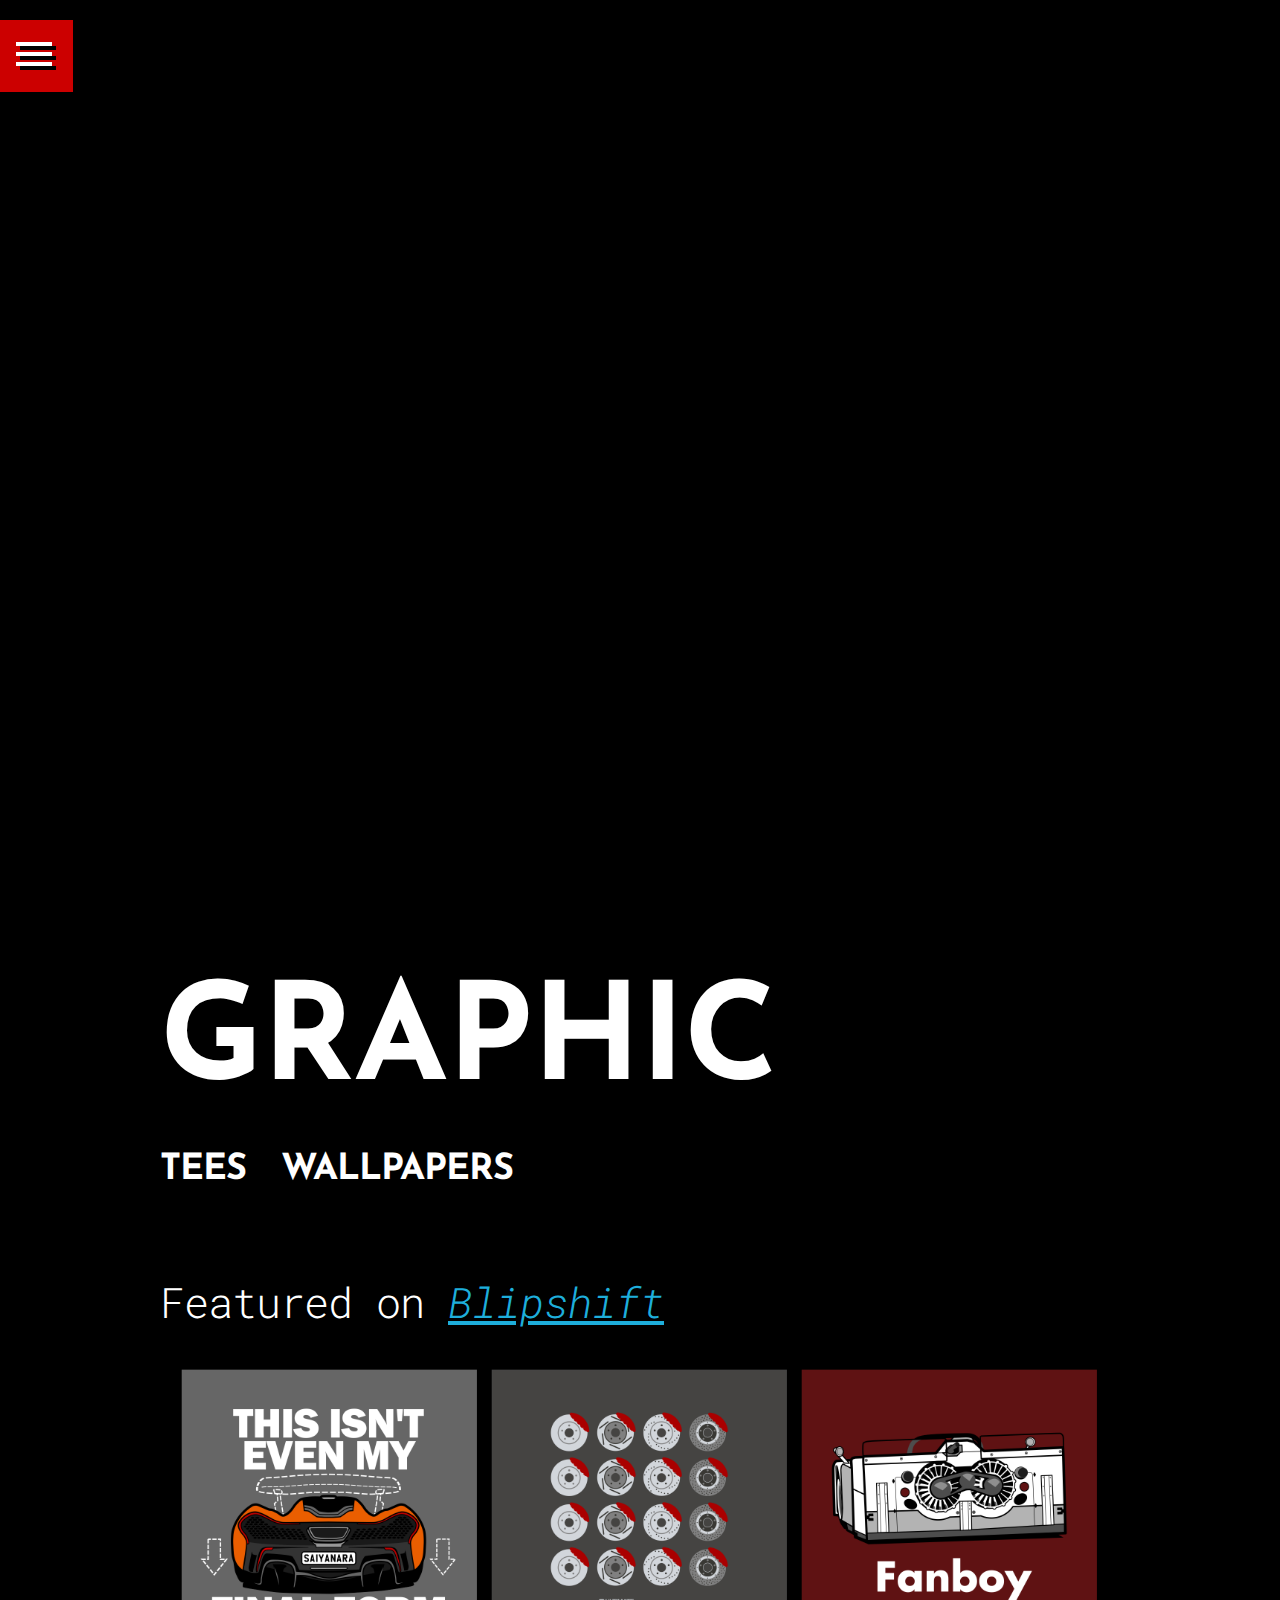
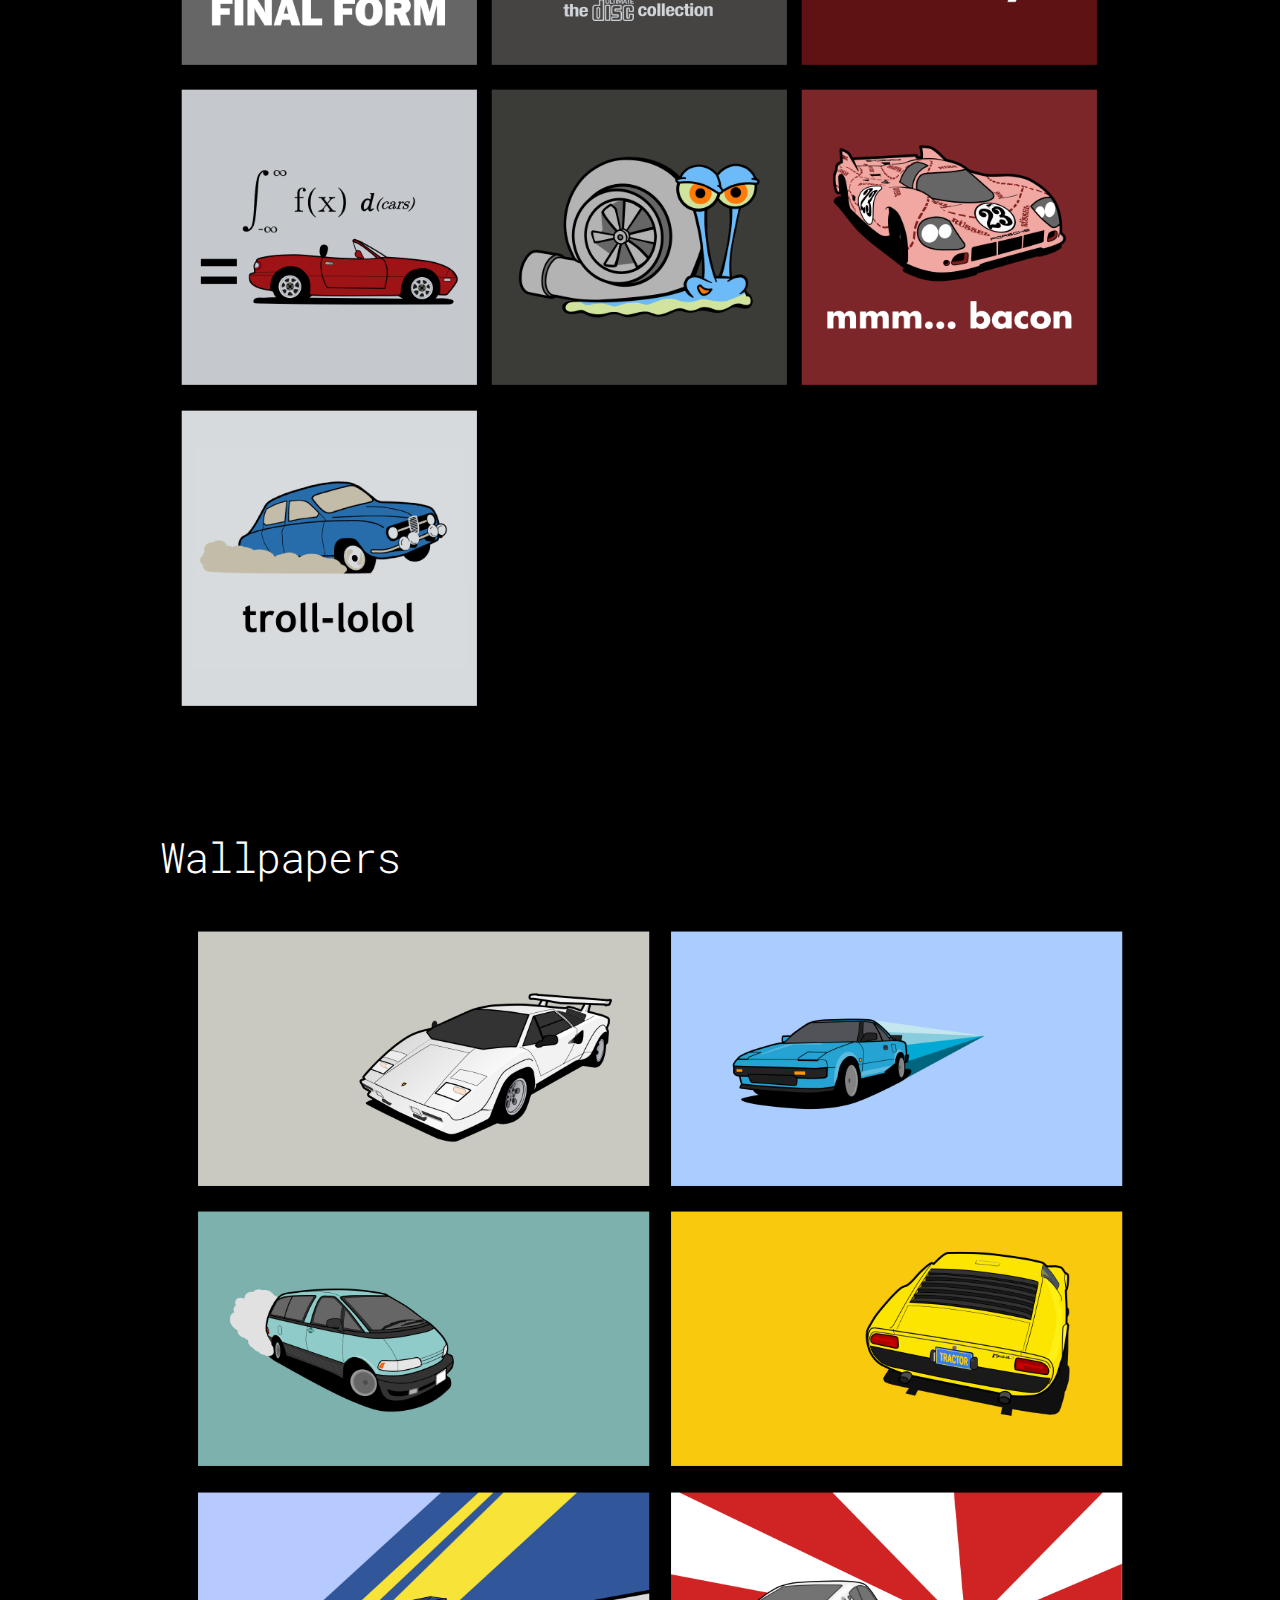
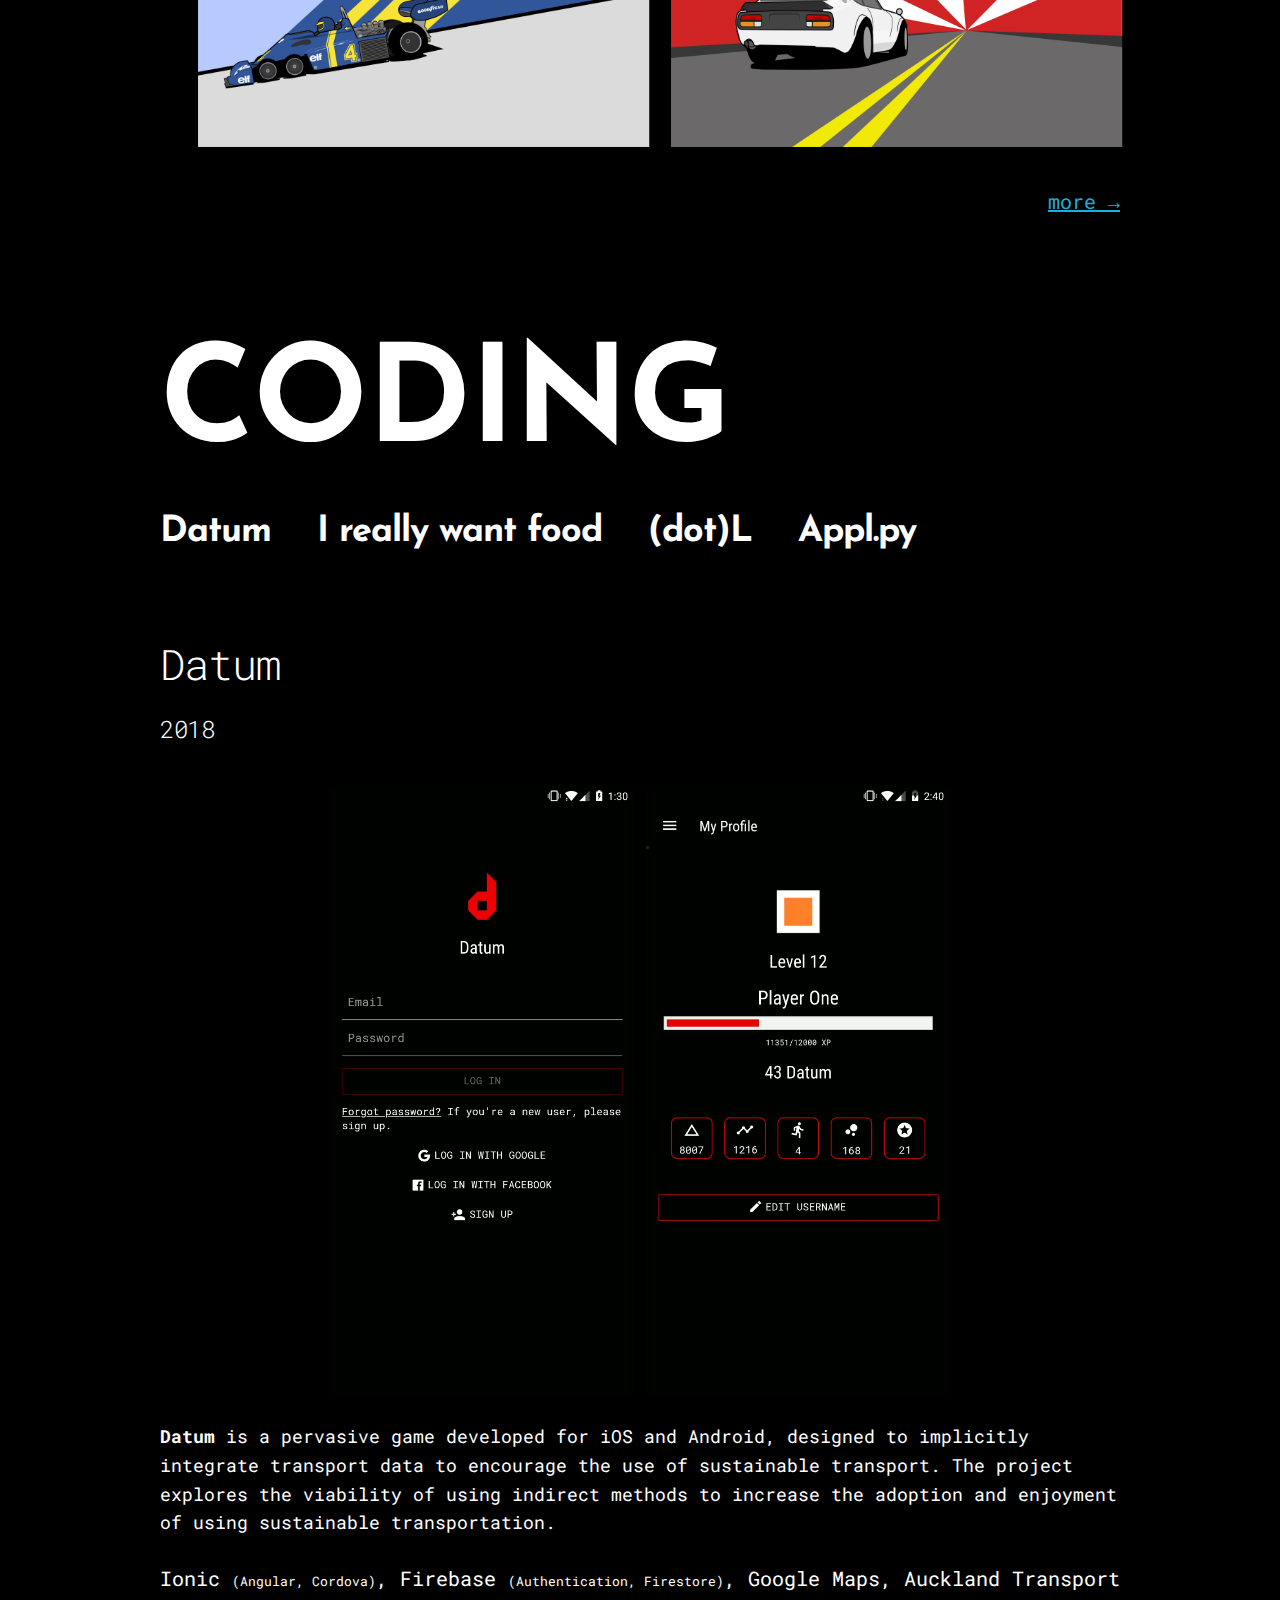
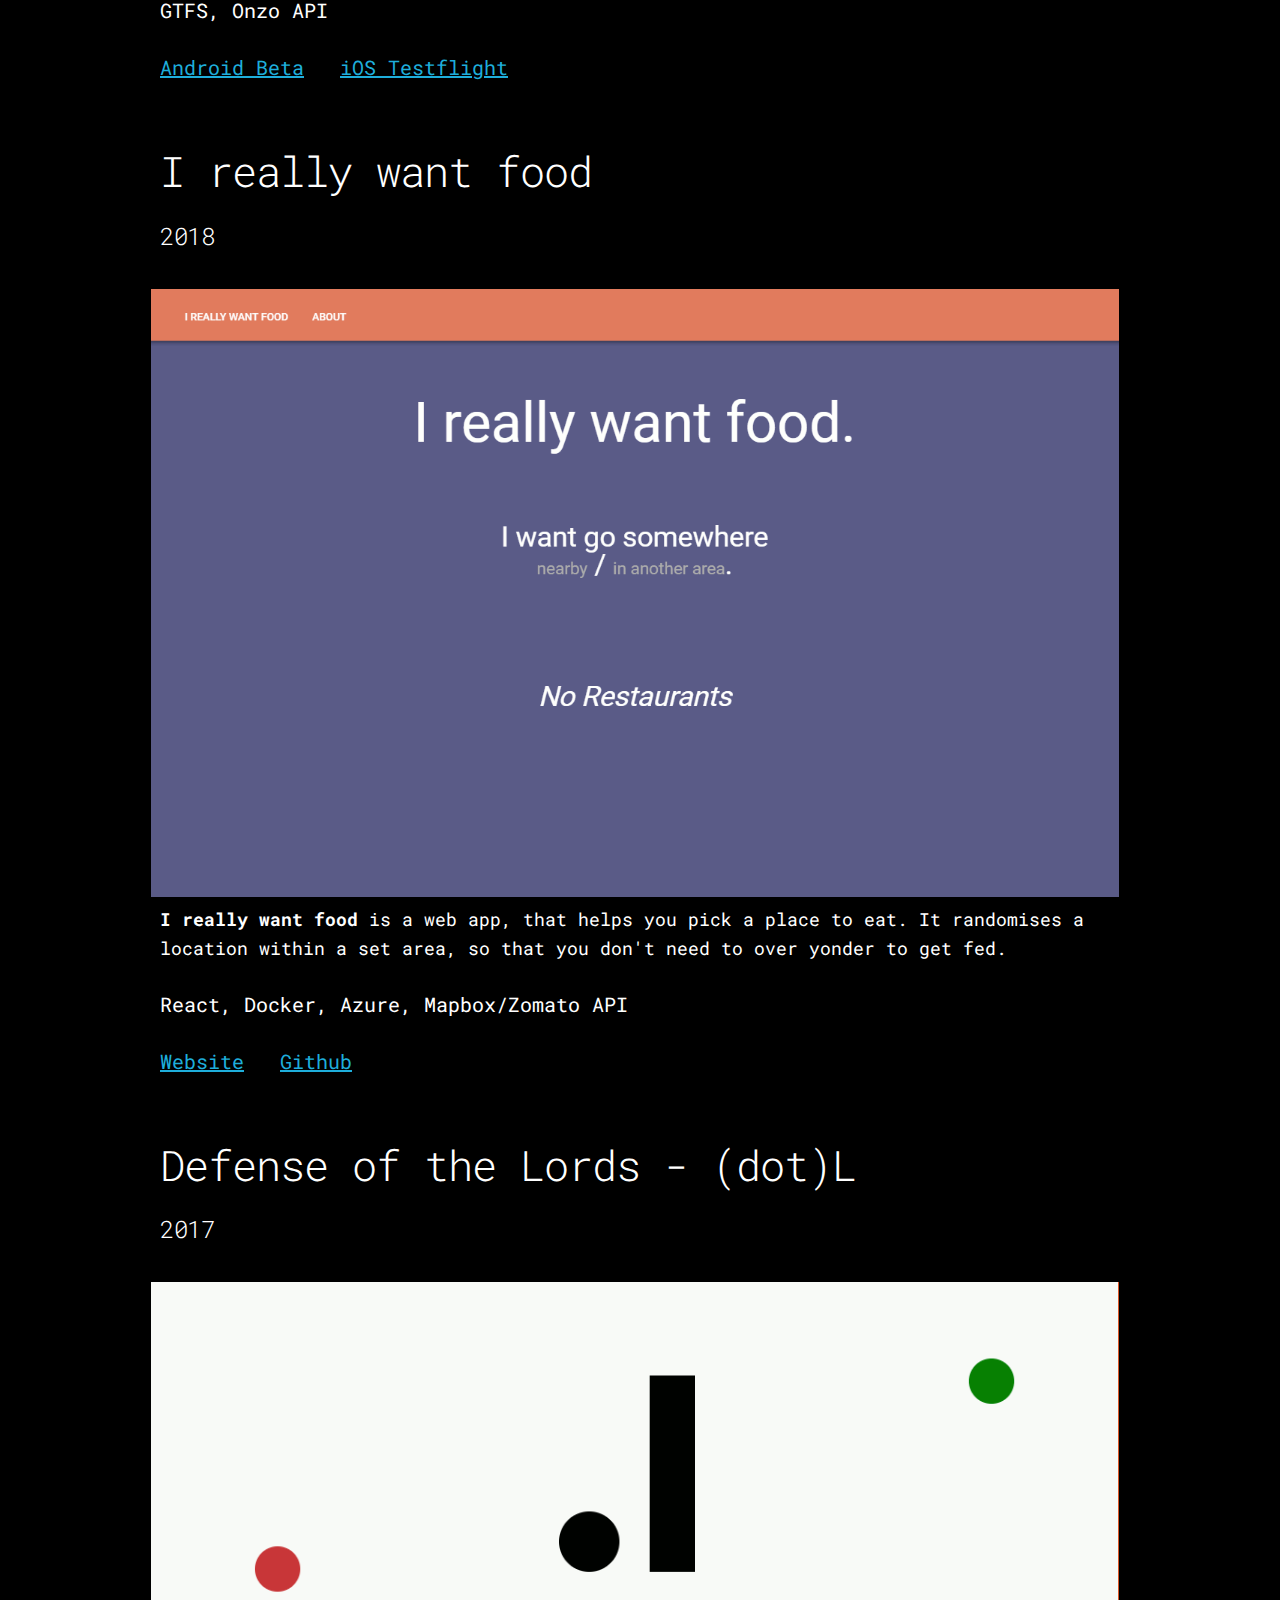
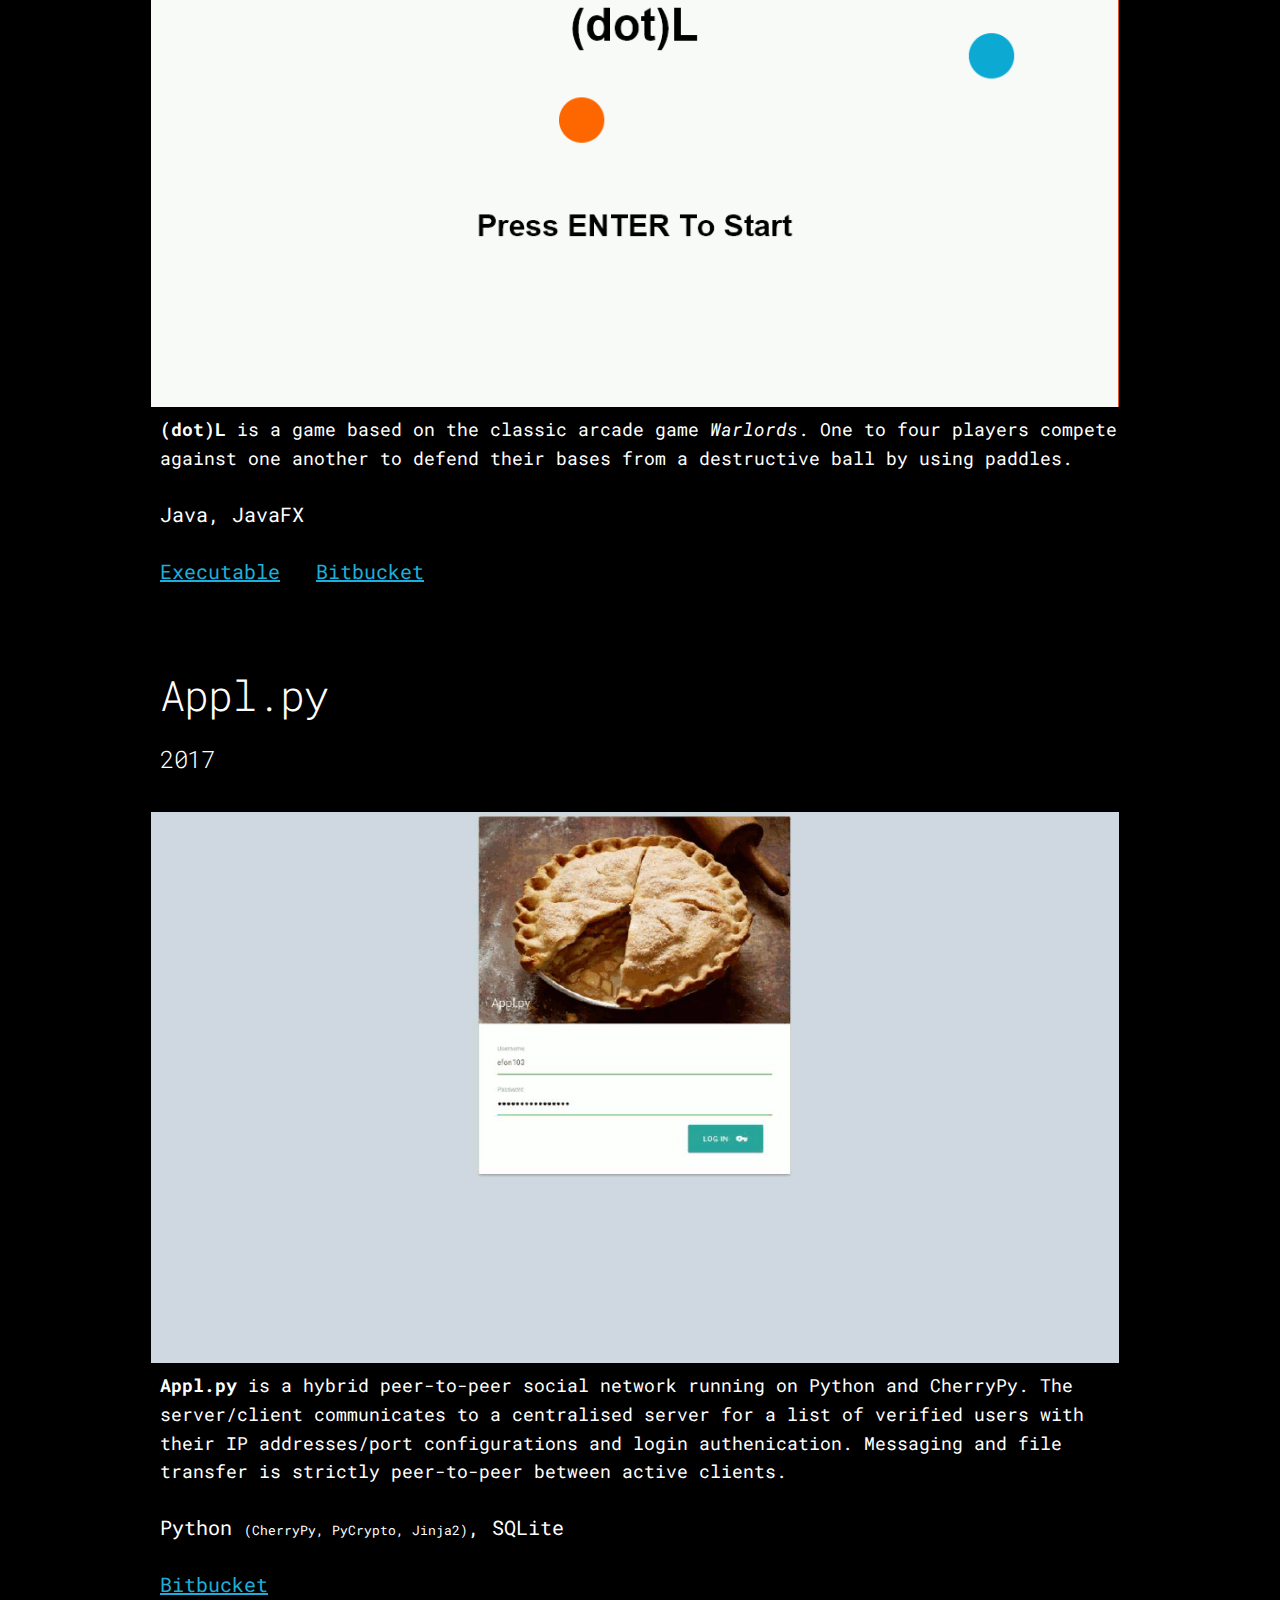
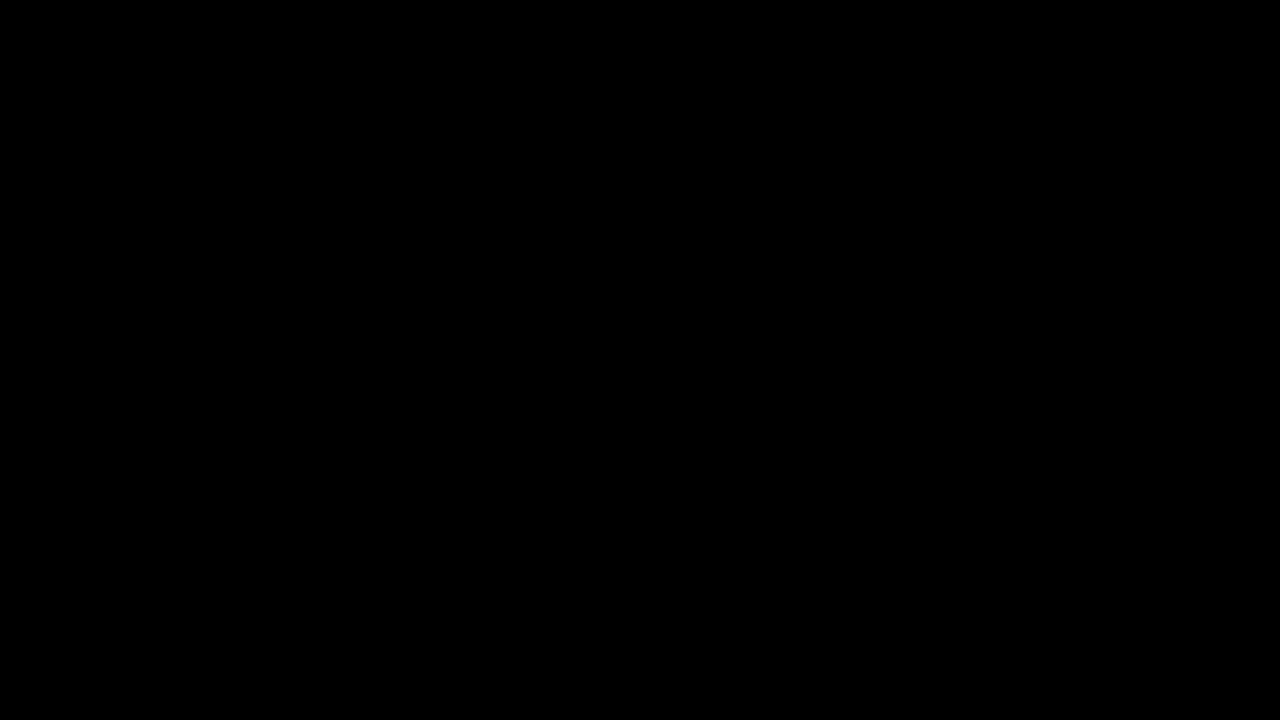
<file: public/index.html>
<!DOCTYPE html>
<html lang="en">
    <head>

        <!-- Basic Page Needs
–––––––––––––––––––––––––––––––––––––––––––––––––– -->
        <meta charset="utf-8">
        <title>tofoo.co</title>
        <meta name="theme-color" content="#000000">
        <meta name="description" content="">
        <meta name="author" content="">

        <!-- Mobile Specific Metas
–––––––––––––––––––––––––––––––––––––––––––––––––– -->
        <meta name="viewport" content="width=device-width, initial-scale=1">

        <!-- FONT
–––––––––––––––––––––––––––––––––––––––––––––––––– -->
        <link href="https://fonts.googleapis.com/css?family=Roboto+Mono" rel="stylesheet">
        <link href="https://fonts.googleapis.com/css?family=Josefin+Sans:700" rel="stylesheet">
        <link href="https://fonts.googleapis.com/icon?family=Material+Icons"
              rel="stylesheet">

        <!-- CSS
–––––––––––––––––––––––––––––––––––––––––––––––––– -->
        <link rel="stylesheet" href="css/normalize.css">
        <link rel="stylesheet" href="css/skeleton.css">
        <link rel="stylesheet" href="css/style.css">
        <!-- <script src="live.js" type="text/javascript"></script> -->

        <!-- Favicon
–––––––––––––––––––––––––––––––––––––––––––––––––– -->
        <link rel="icon" type="image/png" href="images/favicon.png">
        <style>
            /* width */
            ::-webkit-scrollbar {
                width: 12px;
            }

            /* Track */
            ::-webkit-scrollbar-track {
                background: #000000; 
            }

            /* Handle */
            ::-webkit-scrollbar-thumb {
                background: #cc0000; 
            }

            /* Handle on hover */
            ::-webkit-scrollbar-thumb:hover {
                background: #FF0000; 
            }
        </style>

        <style>
            html {
            scroll-behavior: smooth
        }
        </style>
    </head>
    <body>
        <div id="menu" onclick="openMenu()" onblur="closeMenu()" style="background-color: rgba(255,0,0,0.8); padding: 0.5em 0.75em 0.5em 0.5em; margin: 0; left: 0; top: 1em; cursor: pointer">
            <p id="menu-menu" class="noselect"><i class="material-icons md-48">menu</i></p>
            <p class="menu-child"><a onclick="menuScroll('graphics')">graphic</a></p>
            <p class="menu-child"><a onclick="menuScroll('electronics')">electronics</a></p>
            <p class="menu-child"><a onclick="menuScroll('3d')">3d printing</a></p>
            <p class="menu-child"><a onclick="menuScroll('coding')">coding</a></p>
            <p class="menu-child"><a onclick="menuScroll('projects')">projects</a></p>
        </div>
        <div id="goTop" onclick="closeMenu()"><a onclick="scrollToID('top')"><i class="material-icons md-48">arrow_upward</i></a></div>
        <!-- Primary Page Layout
–––––––––––––––––––––––––––––––––––––––––––––––––– -->
        <div id="top" class="container">
            <div class="row">
                <div class="column" style="margin-top: 20vh; min-height: 5vh;">
                    <!--<div style="padding-top: 1em;"><img src="images/t.png"></div>-->
                    <h5 id="title"></h5>
                </div>
            </div>
        </div>

        <div class="container">
            <div class="row">
                <div class="column" style=" min-height: 70vh">
                </div>
            </div>
        </div>

        <div id="graphics" class="container">
            <div class="row">
                <div class="column" style="margin-top: 0%">

                    <div class="container">
                        <div class="row">
                            <div class="column" style=" min-height: 5.5em;">
                            </div>
                        </div>
                    </div>

                    <h1 style="cursor: default">GRAPHIC</h1>
                    <h3><a onclick="scrollToID('tees')">TEES</a>&emsp;<a onclick="scrollToID('wallpapers')">WALLPAPERS</a></h3>

                    <div class="container" id="tees">
                        <div class="row">
                            <div class="column" style=" min-height: 1em;">
                            </div>
                        </div>
                    </div>

                    <h2 class="section-title">Featured on <a href="https://www.blipshift.com/" target="_blank" rel="noopener"><i>Blipshift</i></a></h2>
                    <div style="width: 100%; padding-top: 2em;">
                        <div data-tilt data-tilt-reverse="true" data-tilt-scale="1.0" onmouseover="mouseOver(this)" onmouseout="mouseOut(this)" class="img-panel square">
                            <a href="https://www.blipshift.com/products/dragon-baller" target="_blank" rel="noopener"><img src="images/blip/saiyanara.png"></a>
                        </div>
                        <div data-tilt data-tilt-reverse="true" data-tilt-scale="1.0" onmouseover="mouseOver(this)" onmouseout="mouseOut(this)" class="img-panel square">
                            <a href="https://www.blipshift.com/products/disc-collection" target="_blank" rel="noopener"><img src="images/blip/ultimatedisc.png"></a>
                        </div>
                        <div data-tilt data-tilt-reverse="true" data-tilt-scale="1.0" onmouseover="mouseOver(this)" onmouseout="mouseOut(this)" class="img-panel square">
                            <a href="https://www.blipshift.com/products/such-a-sucker" target="_blank" rel="noopener"><img src="images/blip/fanboy.png"></a>
                        </div>
                        <div data-tilt data-tilt-reverse="true" data-tilt-scale="1.0" onmouseover="mouseOver(this)" onmouseout="mouseOut(this)" class="img-panel square">
                            <a href="https://www.blipshift.com/products/maths" target="_blank" rel="noopener"><img src="images/blip/integration2.png"></a>
                        </div>
                        <div data-tilt data-tilt-reverse="true" data-tilt-scale="1.0" onmouseover="mouseOver(this)" onmouseout="mouseOut(this)" class="img-panel square">
                            <a href="https://www.blipshift.com/products/pet-snail" target="_blank" rel="noopener"><img src="images/blip/turbogary.png"></a>
                        </div>
                        <div data-tilt data-tilt-reverse="true" data-tilt-scale="1.0" onmouseover="mouseOver(this)" onmouseout="mouseOut(this)" class="img-panel square">
                            <a href="https://www.blipshift.com/products/pigs-fly" target="_blank" rel="noopener"><img src="images/blip/pinkpig.png"></a>
                        </div>
                        <div data-tilt data-tilt-reverse="true" data-tilt-scale="1.0" onmouseover="mouseOver(this)" onmouseout="mouseOut(this)" class="img-panel square">
                            <a href="https://www.blipshift.com/products/trollin" target="_blank" rel="noopener"><img src="images/blip/saab.png"></a>
                        </div>
                    </div>

                    <div class="container" id="wallpapers">
                        <div class="row">
                            <div class="column" style=" min-height: 2em;">
                            </div>
                        </div>
                    </div>

                    <h2 class="section-title">Wallpapers</h2>
                    <div style="width: 100%; padding-top: 2em;">
                        <div class="img-panel rect">
                            <a href="images/wallpapers/5000s.jpg" target="_blank" rel="noopener"><img src="images/wallpapers/5000s.jpg"></a>
                        </div>
                        <div class="img-panel rect">
                            <a href="images/wallpapers/aw11.jpg" target="_blank" rel="noopener"><img src="images/wallpapers/aw11.jpg"></a>
                        </div>
                        <div class="img-panel rect">
                            <a href="images/wallpapers/xr10.jpg" target="_blank" rel="noopener"><img src="images/wallpapers/xr10.jpg"></a>
                        </div>
                        <div class="img-panel rect">
                            <a href="images/wallpapers/p400.jpg" target="_blank" rel="noopener"><img src="images/wallpapers/p400.jpg"></a>
                        </div>
                        <div class="img-panel rect">
                            <a href="images/wallpapers/p34.jpg" target="_blank" rel="noopener"><img src="images/wallpapers/p34.jpg"></a>
                        </div>
                        <div class="img-panel rect">
                            <a href="images/wallpapers/s30.png" target="_blank" rel="noopener"><img src="images/wallpapers/s30.png"></a>
                        </div>
                    </div>

                    <div style="width: 100%; text-align: right">
                        <a target="_blank" href="http://blinkerfluidart.tumblr.com/" style="text-decoration: underline; font-size: 1em;">more &#8594;</a>
                    </div>

                </div>
            </div>
        </div>

        <div id="coding" class="container">
            <div class="row">
                <div class="column" style="margin-top: 0%">

                    <div class="container">
                        <div class="row">
                            <div class="column" style=" min-height: 5.5em;">
                            </div>
                        </div>
                    </div>

                    <h1 style="cursor: default">CODING</h1>
                    <h3>
                        <a onclick="scrollToID('datum')">Datum</a>&emsp;
                        <a onclick="scrollToID('irwf')">I really want food</a>&emsp;
                        <a onclick="scrollToID('dotL')">(dot)L</a>&emsp;
                        <a onclick="scrollToID('appl')">Appl.py</a>
                    </h3>

                    <div class="container" id="datum">
                        <div class="row">
                            <div class="column" style=" min-height: 1em;">
                            </div>
                        </div>
                    </div>

                    <h2 class="section-title">Datum</h2>
                    <h5>2018</h5>

                    <div style="position: relative; margin: 0 auto; left: 0; right: 0; text-align: center">
                        <div class="img-panel" style="z-index: 5; display: inline-block; padding: 1em">
                            <div>
                                <a href="images/code/datum1.gif" target="_blank" rel="noopener"><img src="images/code/datum1.gif" style="width: 33%"></a>
                                <a href="images/code/datum2.gif" target="_blank" rel="noopener"><img src="images/code/datum2.gif" style="width: 33%"></a>
                            </div>
                        </div>
                    </div>

                    <div>
                        <p style="font-size: 0.9em">
                            <b>Datum</b> is a pervasive game developed for iOS and Android, designed to implicitly integrate transport data to encourage the use of sustainable transport. 
                            The project explores the viability of using indirect methods to increase the adoption and enjoyment of using sustainable transportation.
                        </p>
                        <p>
                            Ionic <span style="font-size: 0.65em">(Angular, Cordova)</span>, Firebase <span style="font-size: 0.65em">(Authentication, Firestore)</span>, 
                            Google Maps, Auckland Transport GTFS, Onzo API
                        </p>
						<a target="_blank" rel="noopener" href="https://play.google.com/apps/testing/co.tofoo.datum">Android Beta</a>&nbsp;&nbsp;
						<a target="_blank" rel="noopener" href="https://testflight.apple.com/join/IuBYPmkF">iOS Testflight</a>&nbsp;&nbsp;
                    </div>

                    <div class="container" id="irwf">
                        <div class="row">
                            <div class="column" style=" min-height: 1em;">
                            </div>
                        </div>
                    </div>

                    <h2 class="section-title">I really want food</h2>
                    <h5>2018</h5>

                    <div style="width: 100%; padding-top: 3em; position: relative;">
                        <div class="img-panel full-width" style="z-index: 5;">
                            <a href="images/code/iwantfood.gif" target="_blank" rel="noopener"><img src="images/code/iwantfood.gif"></a>
                        </div>
                    </div>

                    <div>
                        <p style="font-size: 0.9em">
                            <b>I really want food</b> is a web app, that helps you pick a place to eat. It randomises a location within a set area, so that you don't need to over yonder to get fed.
                        </p>
                        <p>
                            React, Docker, Azure, Mapbox/Zomato API
                        </p>
                        <a target="_blank" rel="noopener" href="https://irwf.tofoo.co/">Website</a>&nbsp;&nbsp;
                        <a target="_blank" rel="noopener" href="https://github.com/fong/iwantfood">Github</a>
                    </div>

                    <div class="container" id="dotL">
                        <div class="row">
                            <div class="column" style=" min-height: 1em;">
                            </div>
                        </div>
                    </div>

                    <h2 class="section-title">Defense of the Lords - (dot)L</h2>
                    <h5>2017</h5>
                    <div style="width: 100%; padding-top: 3em; position: relative;">
                        <div class="img-panel full-width" style="z-index: 5;">
                            <a href="images/code/1.gif" target="_blank" rel="noopener"><img src="images/code/1.gif"></a>
                        </div>
                    </div>

                    <div>
                        <p style="font-size: 0.9em">
                            <b>(dot)L</b> is a game based on the classic arcade game <i>Warlords</i>. One to four players compete against one another to defend their bases from a destructive ball by using paddles.
                        </p>
                        <p>
                            Java, JavaFX
                        </p>
                        <a target="_blank" rel="noopener" href="files/dotL.jar">Executable</a>&nbsp;&nbsp;
                        <a target="_blank" rel="noopener" href="https://bitbucket.org/efon103/uoa-cs302-2017-group-24">Bitbucket</a>
                    </div>

                    <div class="container" id="appl">
                        <div class="row">
                            <div class="column" style=" min-height: 2em;">
                            </div>
                        </div>
                    </div>

                    <h2 class="section-title">Appl.py</h2>
                    <h5>2017</h5>
                    <div style="width: 100%; padding-top: 3em;">
                        <div class="img-panel full-width">
                            <a href="images/code/appl_1.gif" target="_blank" rel="noopener"><img src="images/code/appl_1.gif"></a>
                        </div>
                    </div>

                    <div>
                        <p style="font-size: 0.9em">
                            <b>Appl.py</b> is a hybrid peer-to-peer social network running on Python and CherryPy. The server/client communicates to a centralised server for a list of verified users with their IP addresses/port configurations and login authenication. Messaging and file transfer is strictly peer-to-peer between active clients.
                        </p>
                        <p>
                            Python <span style="font-size: 0.65em">(CherryPy, PyCrypto, Jinja2)</span>, SQLite
                        </p>
                        <a target="_blank" rel="noopener" href="https://bitbucket.org/efon103/uoa-cs302-2017-efon103">Bitbucket</a>
                    </div>

                </div>
            </div>
            <div class="container">
                <div class="row">
                    <div class="column" style=" min-height: 80vh">
                    </div>
                </div>
            </div>
        </div>
        <script type="text/javascript" src="script.js"></script>
        <script type="text/javascript" src="vanilla-tilt.min.js"></script>
        <!-- End Document
–––––––––––––––––––––––––––––––––––––––––––––––––– -->
    </body>
    <footer>


    </footer>
</html>
</file>
<file: public/css/skeleton.css>
/*
* Skeleton V2.0.4
* Copyright 2014, Dave Gamache
* www.getskeleton.com
* Free to use under the MIT license.
* http://www.opensource.org/licenses/mit-license.php
* 12/29/2014
*/


/* Table of contents
––––––––––––––––––––––––––––––––––––––––––––––––––
- Grid
- Base Styles
- Typography
- Links
- Buttons
- Forms
- Lists
- Code
- Tables
- Spacing
- Utilities
- Clearing
- Media Queries
*/


/* Grid
–––––––––––––––––––––––––––––––––––––––––––––––––– */
.container {
  position: relative;
  width: 100%;
  max-width: 960px;
  margin: 0 auto;
  padding: 0 20px;
  box-sizing: border-box; }
.column,
.columns {
  width: 100%;
  float: left;
  box-sizing: border-box; }

/* For devices larger than 400px */
@media (min-width: 400px) {
  .container {
    width: 85%;
    padding: 0; }
}

/* For devices larger than 550px */
@media (min-width: 550px) {
  .container {
    width: 80%; }
  .column,
  .columns {
    margin-left: 4%; }
  .column:first-child,
  .columns:first-child {
    margin-left: 0; }

  .one.column,
  .one.columns                    { width: 4.66666666667%; }
  .two.columns                    { width: 13.3333333333%; }
  .three.columns                  { width: 22%;            }
  .four.columns                   { width: 30.6666666667%; }
  .five.columns                   { width: 39.3333333333%; }
  .six.columns                    { width: 48%;            }
  .seven.columns                  { width: 56.6666666667%; }
  .eight.columns                  { width: 65.3333333333%; }
  .nine.columns                   { width: 74.0%;          }
  .ten.columns                    { width: 82.6666666667%; }
  .eleven.columns                 { width: 91.3333333333%; }
  .twelve.columns                 { width: 100%; margin-left: 0; }

  .one-third.column               { width: 30.6666666667%; }
  .two-thirds.column              { width: 65.3333333333%; }

  .one-half.column                { width: 48%; }

  /* Offsets */
  .offset-by-one.column,
  .offset-by-one.columns          { margin-left: 8.66666666667%; }
  .offset-by-two.column,
  .offset-by-two.columns          { margin-left: 17.3333333333%; }
  .offset-by-three.column,
  .offset-by-three.columns        { margin-left: 26%;            }
  .offset-by-four.column,
  .offset-by-four.columns         { margin-left: 34.6666666667%; }
  .offset-by-five.column,
  .offset-by-five.columns         { margin-left: 43.3333333333%; }
  .offset-by-six.column,
  .offset-by-six.columns          { margin-left: 52%;            }
  .offset-by-seven.column,
  .offset-by-seven.columns        { margin-left: 60.6666666667%; }
  .offset-by-eight.column,
  .offset-by-eight.columns        { margin-left: 69.3333333333%; }
  .offset-by-nine.column,
  .offset-by-nine.columns         { margin-left: 78.0%;          }
  .offset-by-ten.column,
  .offset-by-ten.columns          { margin-left: 86.6666666667%; }
  .offset-by-eleven.column,
  .offset-by-eleven.columns       { margin-left: 95.3333333333%; }

  .offset-by-one-third.column,
  .offset-by-one-third.columns    { margin-left: 34.6666666667%; }
  .offset-by-two-thirds.column,
  .offset-by-two-thirds.columns   { margin-left: 69.3333333333%; }

  .offset-by-one-half.column,
  .offset-by-one-half.columns     { margin-left: 52%; }

}


/* Base Styles
–––––––––––––––––––––––––––––––––––––––––––––––––– */
/* NOTE
html is set to 62.5% so that all the REM measurements throughout Skeleton
are based on 10px sizing. So basically 1.5rem = 15px :) */
html {
  font-size: 62.5%; }
body {
  font-size: 1.5em; /* currently ems cause chrome bug misinterpreting rems on body element */
  line-height: 1.6;
  font-weight: 400;
  font-family: monospace, "Roboto", "Raleway", "HelveticaNeue", "Helvetica Neue", Helvetica, Arial, sans-serif;
  color: #222; }


/* Typography
–––––––––––––––––––––––––––––––––––––––––––––––––– */
h1, h2, h3, h4, h5, h6 {
  margin-top: 0;
  margin-bottom: 2rem;
  font-weight: 300; }
h1 { font-size: 4.0rem; line-height: 1.2;  letter-spacing: -.1rem;}
h2 { font-size: 3.6rem; line-height: 1.25; letter-spacing: -.1rem; }
h3 { font-size: 3.0rem; line-height: 1.3;  letter-spacing: -.1rem; }
h4 { font-size: 2.4rem; line-height: 1.35; letter-spacing: -.08rem; }
h5 { font-size: 1.8rem; line-height: 1.5;  letter-spacing: -.05rem; }
h6 { font-size: 1.5rem; line-height: 1.6;  letter-spacing: 0; }

/* Larger than phablet */
@media (min-width: 550px) {
  h1 { font-size: 5.0rem; }
  h2 { font-size: 4.2rem; }
  h3 { font-size: 3.6rem; }
  h4 { font-size: 3.0rem; }
  h5 { font-size: 2.4rem; }
  h6 { font-size: 1.5rem; }
}

p {
  margin-top: 0; }


/* Links
–––––––––––––––––––––––––––––––––––––––––––––––––– */
a {
  color: #1EAEDB; }
a:hover {
  color: #0FA0CE; }


/* Buttons
–––––––––––––––––––––––––––––––––––––––––––––––––– */
.button,
button,
input[type="submit"],
input[type="reset"],
input[type="button"] {
  display: inline-block;
  height: 38px;
  padding: 0 30px;
  color: #555;
  text-align: center;
  font-size: 11px;
  font-weight: 600;
  line-height: 38px;
  letter-spacing: .1rem;
  text-transform: uppercase;
  text-decoration: none;
  white-space: nowrap;
  background-color: transparent;
  border-radius: 4px;
  border: 1px solid #bbb;
  cursor: pointer;
  box-sizing: border-box; }
.button:hover,
button:hover,
input[type="submit"]:hover,
input[type="reset"]:hover,
input[type="button"]:hover,
.button:focus,
button:focus,
input[type="submit"]:focus,
input[type="reset"]:focus,
input[type="button"]:focus {
  color: #333;
  border-color: #888;
  outline: 0; }
.button.button-primary,
button.button-primary,
input[type="submit"].button-primary,
input[type="reset"].button-primary,
input[type="button"].button-primary {
  color: #FFF;
  background-color: #33C3F0;
  border-color: #33C3F0; }
.button.button-primary:hover,
button.button-primary:hover,
input[type="submit"].button-primary:hover,
input[type="reset"].button-primary:hover,
input[type="button"].button-primary:hover,
.button.button-primary:focus,
button.button-primary:focus,
input[type="submit"].button-primary:focus,
input[type="reset"].button-primary:focus,
input[type="button"].button-primary:focus {
  color: #FFF;
  background-color: #1EAEDB;
  border-color: #1EAEDB; }


/* Forms
–––––––––––––––––––––––––––––––––––––––––––––––––– */
input[type="email"],
input[type="number"],
input[type="search"],
input[type="text"],
input[type="tel"],
input[type="url"],
input[type="password"],
textarea,
select {
  height: 38px;
  padding: 6px 10px; /* The 6px vertically centers text on FF, ignored by Webkit */
  background-color: #fff;
  border: 1px solid #D1D1D1;
  border-radius: 4px;
  box-shadow: none;
  box-sizing: border-box; }
/* Removes awkward default styles on some inputs for iOS */
input[type="email"],
input[type="number"],
input[type="search"],
input[type="text"],
input[type="tel"],
input[type="url"],
input[type="password"],
textarea {
  -webkit-appearance: none;
     -moz-appearance: none;
          appearance: none; }
textarea {
  min-height: 65px;
  padding-top: 6px;
  padding-bottom: 6px; }
input[type="email"]:focus,
input[type="number"]:focus,
input[type="search"]:focus,
input[type="text"]:focus,
input[type="tel"]:focus,
input[type="url"]:focus,
input[type="password"]:focus,
textarea:focus,
select:focus {
  border: 1px solid #33C3F0;
  outline: 0; }
label,
legend {
  display: block;
  margin-bottom: .5rem;
  font-weight: 600; }
fieldset {
  padding: 0;
  border-width: 0; }
input[type="checkbox"],
input[type="radio"] {
  display: inline; }
label > .label-body {
  display: inline-block;
  margin-left: .5rem;
  font-weight: normal; }


/* Lists
–––––––––––––––––––––––––––––––––––––––––––––––––– */
ul {
  list-style: circle inside; }
ol {
  list-style: decimal inside; }
ol, ul {
  padding-left: 0;
  margin-top: 0; }
ul ul,
ul ol,
ol ol,
ol ul {
  margin: 1.5rem 0 1.5rem 3rem;
  font-size: 90%; }
li {
  margin-bottom: 1rem; }


/* Code
–––––––––––––––––––––––––––––––––––––––––––––––––– */
code {
  padding: .2rem .5rem;
  margin: 0 .2rem;
  font-size: 90%;
  white-space: nowrap;
  background: #F1F1F1;
  border: 1px solid #E1E1E1;
  border-radius: 4px; }
pre > code {
  display: block;
  padding: 1rem 1.5rem;
  white-space: pre; }


/* Tables
–––––––––––––––––––––––––––––––––––––––––––––––––– */
th,
td {
  padding: 12px 15px;
  text-align: left;
  border-bottom: 1px solid #E1E1E1; }
th:first-child,
td:first-child {
  padding-left: 0; }
th:last-child,
td:last-child {
  padding-right: 0; }


/* Spacing
–––––––––––––––––––––––––––––––––––––––––––––––––– */
button,
.button {
  margin-bottom: 1rem; }
input,
textarea,
select,
fieldset {
  margin-bottom: 1.5rem; }
pre,
blockquote,
dl,
figure,
table,
p,
ul,
ol,
form {
  margin-bottom: 2.5rem; }


/* Utilities
–––––––––––––––––––––––––––––––––––––––––––––––––– */
.u-full-width {
  width: 100%;
  box-sizing: border-box; }
.u-max-full-width {
  max-width: 100%;
  box-sizing: border-box; }
.u-pull-right {
  float: right; }
.u-pull-left {
  float: left; }


/* Misc
–––––––––––––––––––––––––––––––––––––––––––––––––– */
hr {
  margin-top: 3rem;
  margin-bottom: 3.5rem;
  border-width: 0;
  border-top: 1px solid #E1E1E1; }


/* Clearing
–––––––––––––––––––––––––––––––––––––––––––––––––– */

/* Self Clearing Goodness */
.container:after,
.row:after,
.u-cf {
  content: "";
  display: table;
  clear: both; }


/* Media Queries
–––––––––––––––––––––––––––––––––––––––––––––––––– */
/*
Note: The best way to structure the use of media queries is to create the queries
near the relevant code. For example, if you wanted to change the styles for buttons
on small devices, paste the mobile query code up in the buttons section and style it
there.
*/


/* Larger than mobile */
@media (min-width: 400px) {}

/* Larger than phablet (also point when grid becomes active) */
@media (min-width: 550px) {}

/* Larger than tablet */
@media (min-width: 750px) {}

/* Larger than desktop */
@media (min-width: 1000px) {}

/* Larger than Desktop HD */
@media (min-width: 1200px) {}
</file>
<file: public/css/style.css>
.noselect {
  -webkit-touch-callout: none; /* iOS Safari */
    -webkit-user-select: none; /* Safari */
     -khtml-user-select: none; /* Konqueror HTML */
       -moz-user-select: none; /* Firefox */
        -ms-user-select: none; /* Internet Explorer/Edge */
            user-select: none; /* Non-prefixed version, currently
                                  supported by Chrome and Opera */
}

a {
    cursor: pointer;
}

body {
    color: white;
    background-color: black;
    font-family: 'Roboto Mono', monospace;
    font-size: 2em;
}

h1 {
    font-family: 'Josefin Sans', sans-serif;
    font-weight: 700;
    font-size: 15vmin;
}

h3 {
    font-family: 'Josefin Sans', sans-serif;
    font-weight: 700;
    font-size: 4vmin;
}

h5 a {
    font-family: 'Roboto Mono', monospace;
    text-decoration: underline;
    cursor: pointer;
}

h3 a{
    color: white;
    text-decoration: none;
}

.section-title {
    margin-top: 1em;
}

img {

}

.img-panel {
    display: inline-flex;
    justify-content: center;
    align-items: center;
    position: relative;
}

.square {
    width: 32%;
    margin-top: -6.25vmin;
    margin-left: -1vmin;
    z-index: 0;
    transform: scale(0.8, 0.8);
}

.rect {
    width: 49%;
    min-width: 6em;
    margin-top: -5vmin;
    margin-left: -1vmin;
    z-index: 0;
    transform: scale(0.8, 0.8);
}

.full-width {
    width: 84%;
    min-width: 6em;
    margin-top: -5vmin;
    margin-left: -1vmin; 
}

.img-panel img {
    max-height: 120%;
    max-width: 120%;
}

#goTop {
    color: white;
    position: fixed;
    visibility: hidden;
    z-index: 150;
    right: 1em;
    bottom: 1em;
    text-shadow: 4px 4px black;
}

#goTop a {
    color: white;
}

#menu {
    color: white;
    position: fixed;
    visibility: visible;
    z-index: 150;
    left: 0.5em;
    top: 0.5em;
    height: 52px;
    width: 48px;
    
}

#menu a {
    color: white;
    text-decoration: none;
}

#menu p:first-child {
    margin: 0;
    display: block;
    text-shadow: 4px 4px black;
}

#menu p:nth-child(n+2) {
    margin: 0 0 0 5px;
    display: none;
}

.slider-arrow {
    text-align: right;
    z-index: 10;
    font-size: 1.5em;
}

.slider-arrow a {
    color: white;
}

.slider-arrow a:hover {
    color: #1EAEDB;
}

.material-icons.md-18 { font-size: 18px; }
.material-icons.md-24 { font-size: 24px; }
.material-icons.md-36 { font-size: 36px; }
.material-icons.md-48 { font-size: 48px; }
</file>
